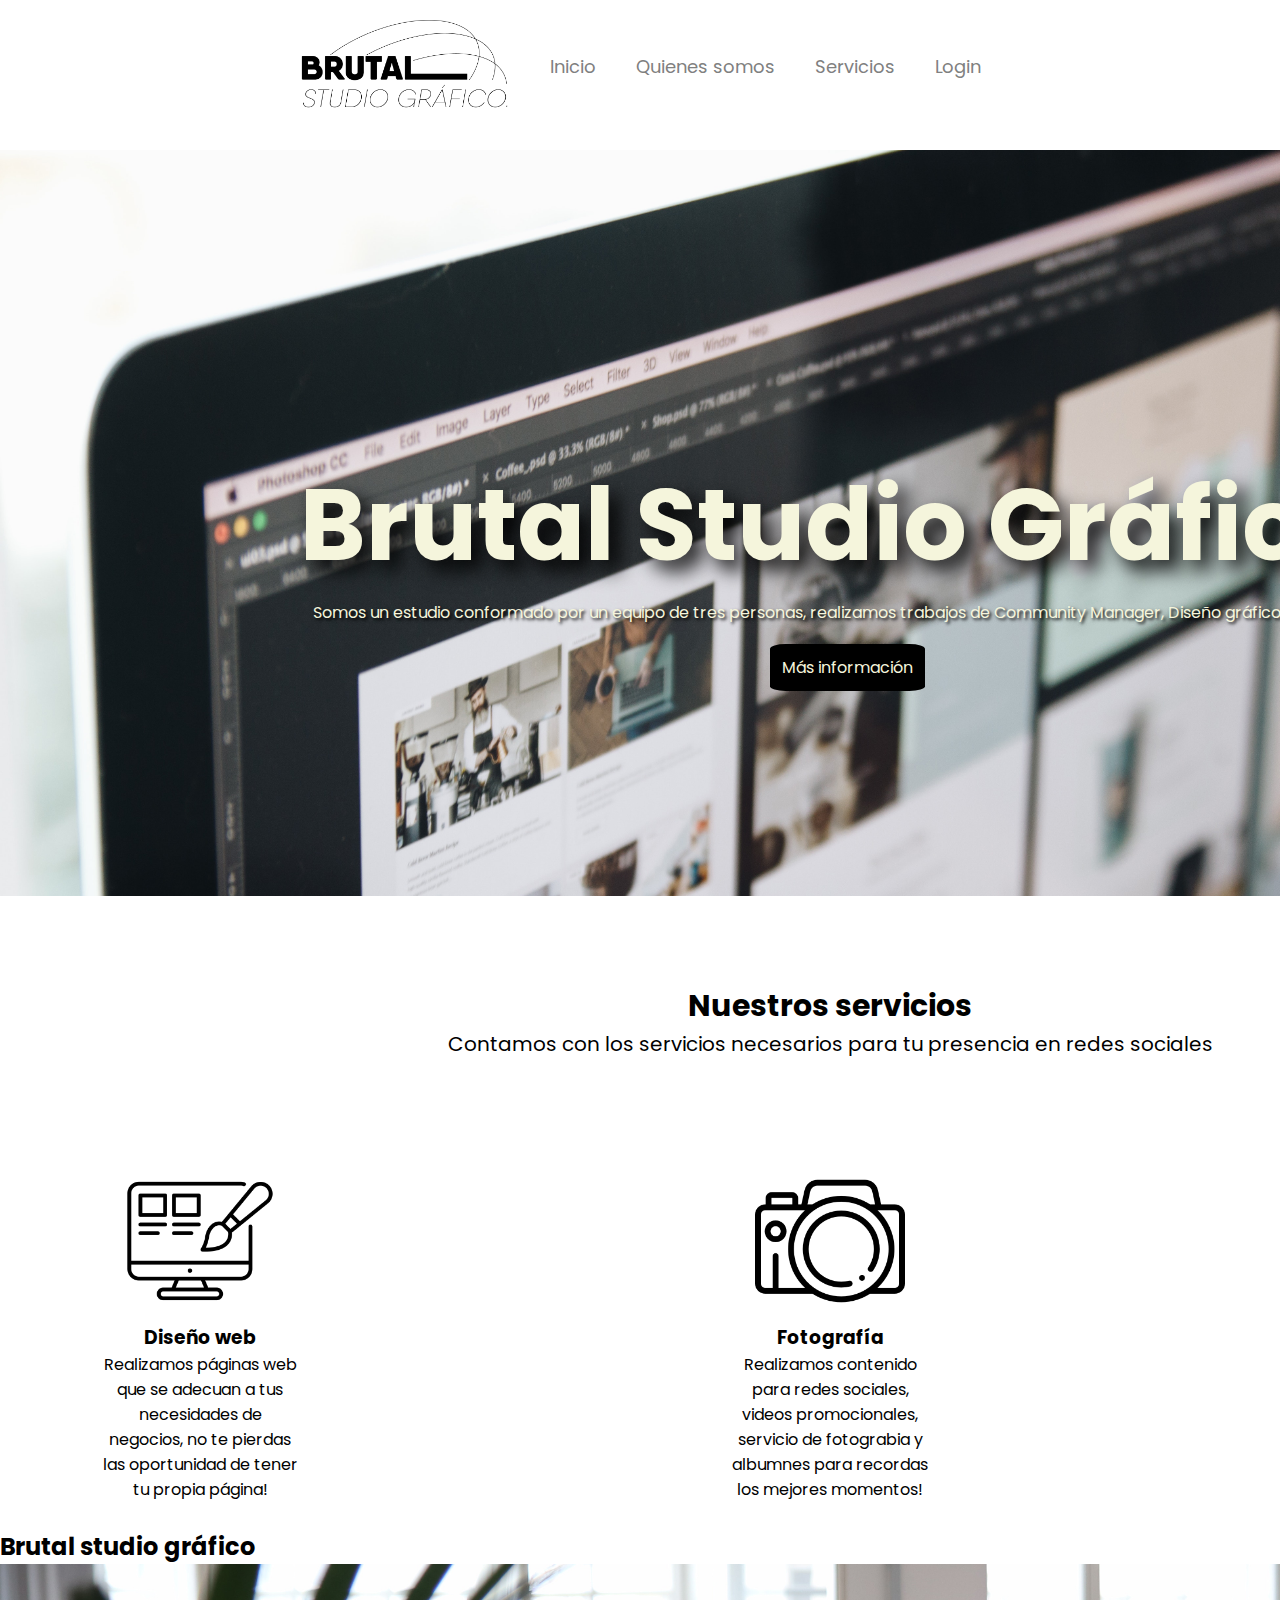
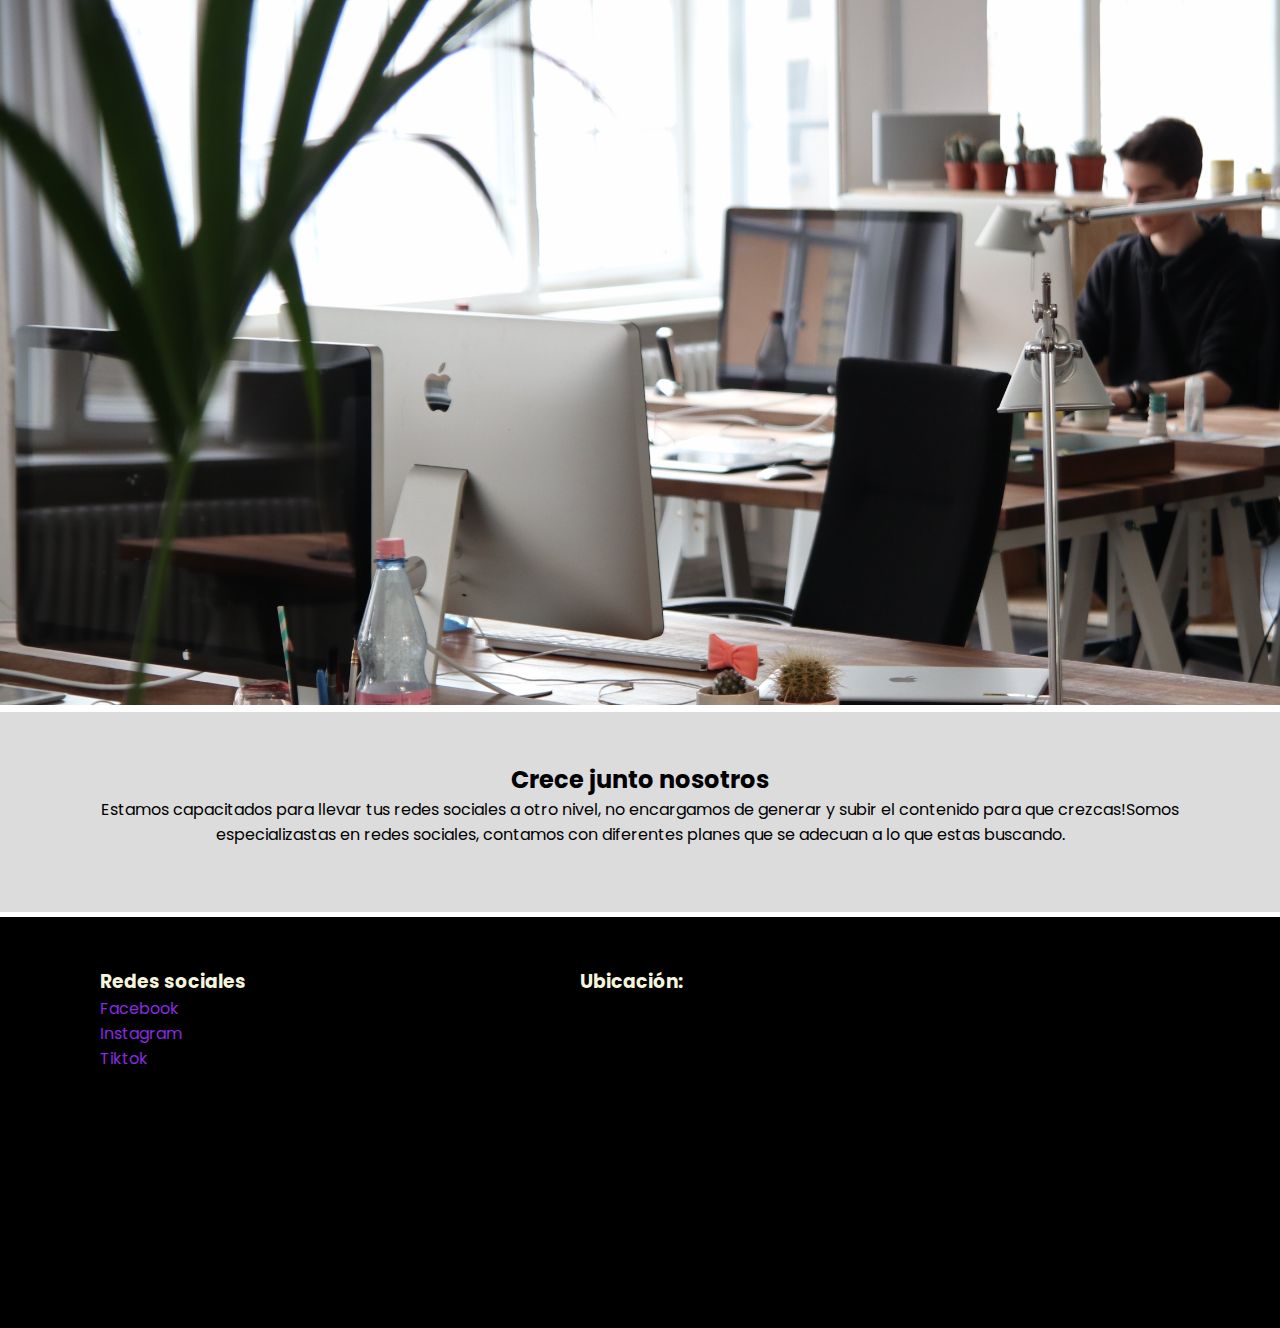
<file: index.html>
<!DOCTYPE html>
<html lang="en">
<head>
    <meta charset="UTF-8">
    <meta name="viewport" content="width=device-width, initial-scale=1.0">
    <link rel="stylesheet" href="style.css">
    <title>Brutal studio graphic.</title>
</head>
<body>
    <header>
        <div class="header">
        <div class="menuContainer">  
            <a href="#" class="logoBrutal"></a>
            <label for="menu">
                <img src="./assets/Recurso 1.png" class="menuIcono" alt="Logotipo Brutal Studio">
            </label>
            <nav class="navBar">
                <ul>
                    <li><a href="#">Inicio</a></li>
                    <li><a href="./somos.html">Quienes somos</a></li>
                    <li><a href="./servicios.html">Servicios</a></li>
                    <li><a href="./login.html">Login</a></li>

                </ul>
            </nav>
        </div>
    </div>
    </header>
    <section class="studio-img">
        <img src="./assets/pexels-tranmautritam-326514.jpg" alt="imagen de estudio" class="img-1">
        <div class="headerContentContainer">
        <h1 class="brutal">Brutal Studio Gráfico.</h1>
        <p class="text-brutal">Somos un estudio conformado por un equipo de tres personas, realizamos trabajos de Community Manager, Diseño gráfico y Fotografía</p>
        <div class="btn-1-informacion">
            <a href="#" class="btn-1">Más información</a>
        </div>
        
        </div>
        <div class="content-servicies">
                        <h2>Nuestros servicios</h2>
            <p class="txt-p">
                Contamos con los servicios necesarios para tu presencia en redes sociales
            </p>
        </div>

        <div class="studioContentContainer">

            <div class="studioGroup">
                <img src="./assets/diseno-web.png" alt="Medios de Comunicación" srcset="" class="img-servicies">
                <h3>Diseño web</h3>
                <p>Realizamos páginas web que se adecuan a tus necesidades de negocios, no te pierdas las oportunidad de tener tu propia página!</p>
            </div>
            <div class="studioGroup">
                <img src="./assets/camara.png" alt="Medios de Comunicación" srcset="" class="img-servicies">
                <h3>Fotografía</h3>
                <p>Realizamos contenido para redes sociales, videos promocionales, servicio de fotograbia y albumnes para recordas los mejores momentos!</p>
            </div>
            <div class="studioGroup">
                <img src="./assets/medios-de-comunicacion-social.png" alt="Medios de Comunicación" srcset="" class="img-servicies">
                <h3>Community Manager</h3>
                <p>Gestionamos redes sociales y comunidades para tu presencia online! Realizamos estategias adecuadas para tu servicio u producto. Publicidad y Ads</p>
            </div>
            
        </div>
    </section>
    <main class="servicies">
        <div class="servicies-content"></div>
        <h2>Brutal studio gráfico</h2>
        <div class="container-img-2">
            <img src="./assets/pexels-marc-mueller-380769.jpg" alt="" class="img-2">
        </div>

    </main>
    <section class="general-content">
        <div class="general-1">
            <h2>Crece junto nosotros</h2>
            <p>Estamos capacitados para llevar tus redes sociales a otro nivel, no encargamos de generar y subir el contenido para que crezcas!Somos especializastas en redes sociales, contamos con diferentes planes que se adecuan a lo que estas buscando.</p>
        </div>
    </section>
    <footer class="footer">
        <div class="footer-content">
            <div class="link">
                <h3 class="h3-tittle">Redes sociales</h3>
                <ul>
                    <li><a href="http://www.facebook.com" class="link-redes">Facebook</a></li>
                    <li><a href="http://www.instagram.com" class="link-redes">Instagram</a></li>
                    <li><a href="http://www.tiktok.com" class="link-redes">Tiktok</a></li>
                </ul>

            </div>
    
            <div class="map">
                <h3 class="h3-tittle">Ubicación:</h3>
                <iframe src="https://www.google.com/maps/embed?pb=!1m18!1m12!1m3!1d115903.43122674648!2d-65.51320172140389!3d-24.796062146490534!2m3!1f0!2f0!3f0!3m2!1i1024!2i768!4f13.1!3m3!1m2!1s0x941bc3a35151b7f9%3A0xa5cd992cd587f206!2sSalta!5e0!3m2!1ses!2sar!4v1687364531758!5m2!1ses!2sar" width="600" height="250" style="border:0;" allowfullscreen="" loading="lazy" referrerpolicy="no-referrer-when-downgrade"></iframe>
         

            </div>

        </div>
        &copy; Rocio Morales
    </footer>
    

    
</body>
</html>
</file>
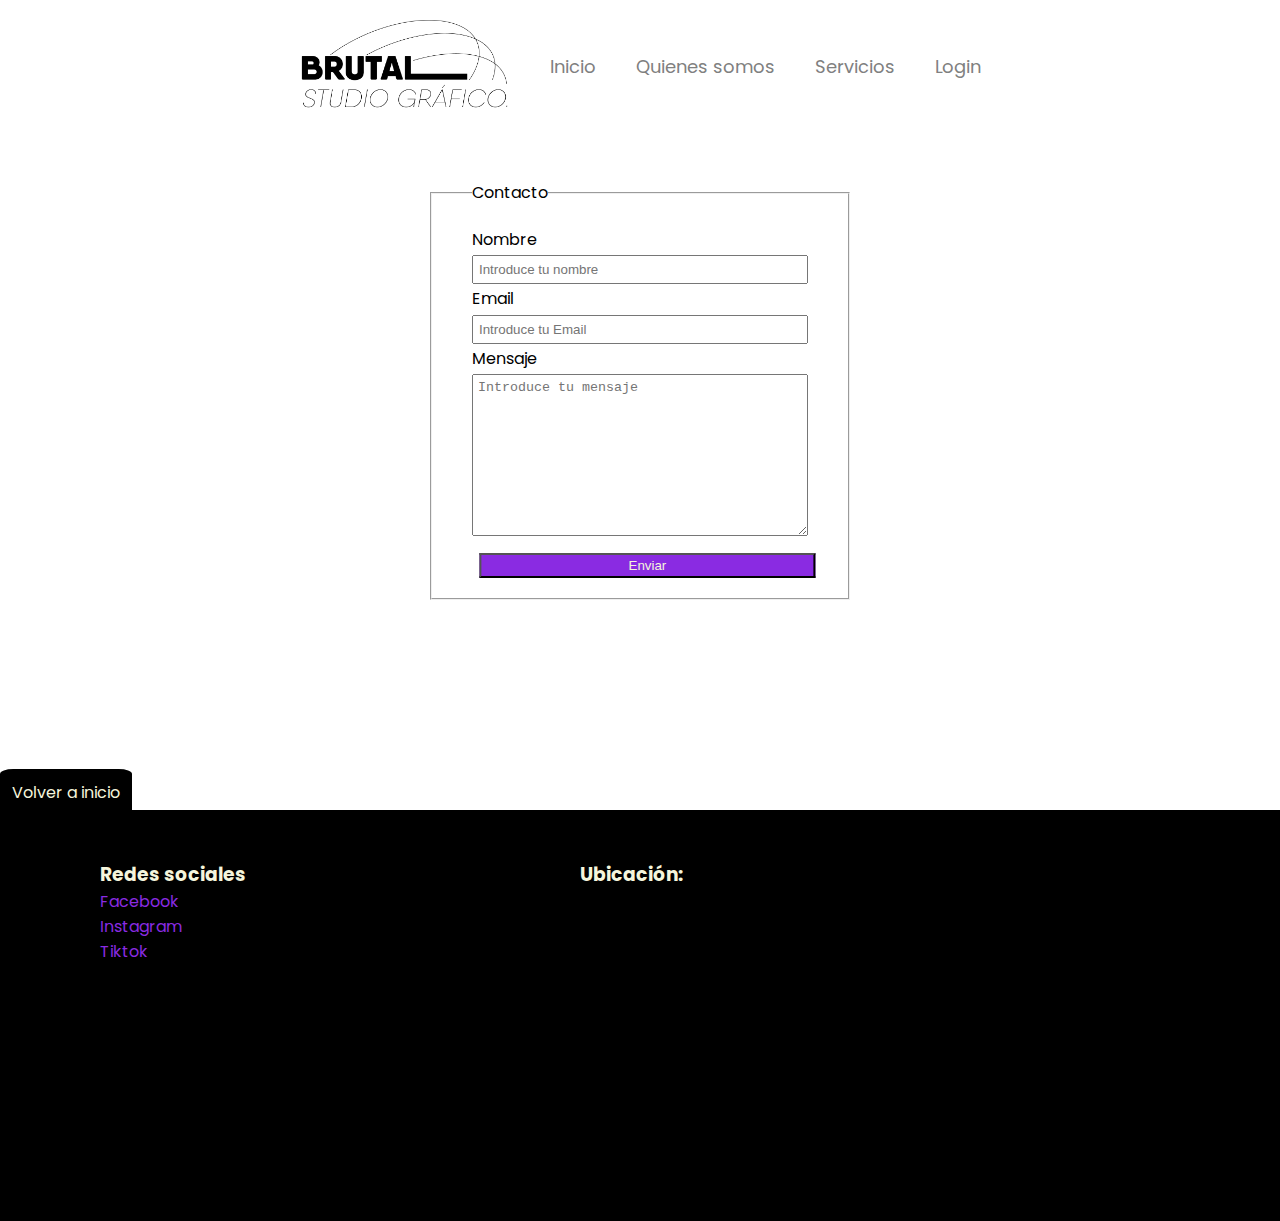
<file: login.html>
<!DOCTYPE html>
<html lang="en">
<head>
    <meta charset="UTF-8">
    <meta name="viewport" content="width=device-width, initial-scale=1.0">
    <link rel="stylesheet" href="style.css">
    <title>Brutal studio graphic.</title>
</head>
<body>
    <header>
        <div class="header">
        <div class="menuContainer">  
            <a href="#" class="logoBrutal"></a>
            <label for="menu">
                <img src="./assets/Recurso 1.png" class="menuIcono" alt="Logotipo Brutal Studio">
            </label>
            <nav class="navBar">
                <ul>
                    <li><a href="./index.html">Inicio</a></li>
                    <li><a href="./somos.html">Quienes somos</a></li>
                    <li><a href="./servicios.html">Servicios</a></li>
                    <li><a href="#">Login</a></li>

                </ul>
            </nav>
        </div>
    </div>
    </header>
    <section>
        <div>
    
    <form action="www.google.com" class="form-container">
        <fieldset>
          <legend>Contacto</legend>
          <div class="form-control">
            <label for="name">Nombre</label>
            <input type="name" id="name" placeholder="Introduce tu nombre" required />
          </div>
  
          <div class="form-control">
            <label for="email">Email</label>
            <input
              type="email"
              id="email"
              placeholder="Introduce tu Email"
              required
            />
          </div>
  
          <div class="form-control">
            <label for="message">Mensaje</label>
            <textarea
              id="message"
              cols="30"
              rows="10"
              placeholder="Introduce tu mensaje"
              required
            ></textarea>
          </div>
          <input type="submit" value="Enviar" class="submit-btn" />
        </fieldset>
  </form>

</div>
</section>  <div class="btn-1-informacion">
    <a href="./index.html" class="btn-1">Volver a inicio</a>
</div>
    <footer class="footer">
        <div class="footer-content">
            <div class="link">
                <h3 class="h3-tittle">Redes sociales</h3>
                <ul>
                    <li><a href="http://www.facebook.com" class="link-redes">Facebook</a></li>
                    <li><a href="http://www.instagram.com" class="link-redes">Instagram</a></li>
                    <li><a href="http://www.tiktok.com" class="link-redes">Tiktok</a></li>
                </ul>

            </div>
    
            <div class="map">
                <h3 class="h3-tittle">Ubicación:</h3>
                <iframe src="https://www.google.com/maps/embed?pb=!1m18!1m12!1m3!1d115903.43122674648!2d-65.51320172140389!3d-24.796062146490534!2m3!1f0!2f0!3f0!3m2!1i1024!2i768!4f13.1!3m3!1m2!1s0x941bc3a35151b7f9%3A0xa5cd992cd587f206!2sSalta!5e0!3m2!1ses!2sar!4v1687364531758!5m2!1ses!2sar" width="600" height="250" style="border:0;" allowfullscreen="" loading="lazy" referrerpolicy="no-referrer-when-downgrade"></iframe>
         

            </div>

        </div>
        &copy; Rocio Morales
    </footer>
    

    
</body>
</html>
</file>
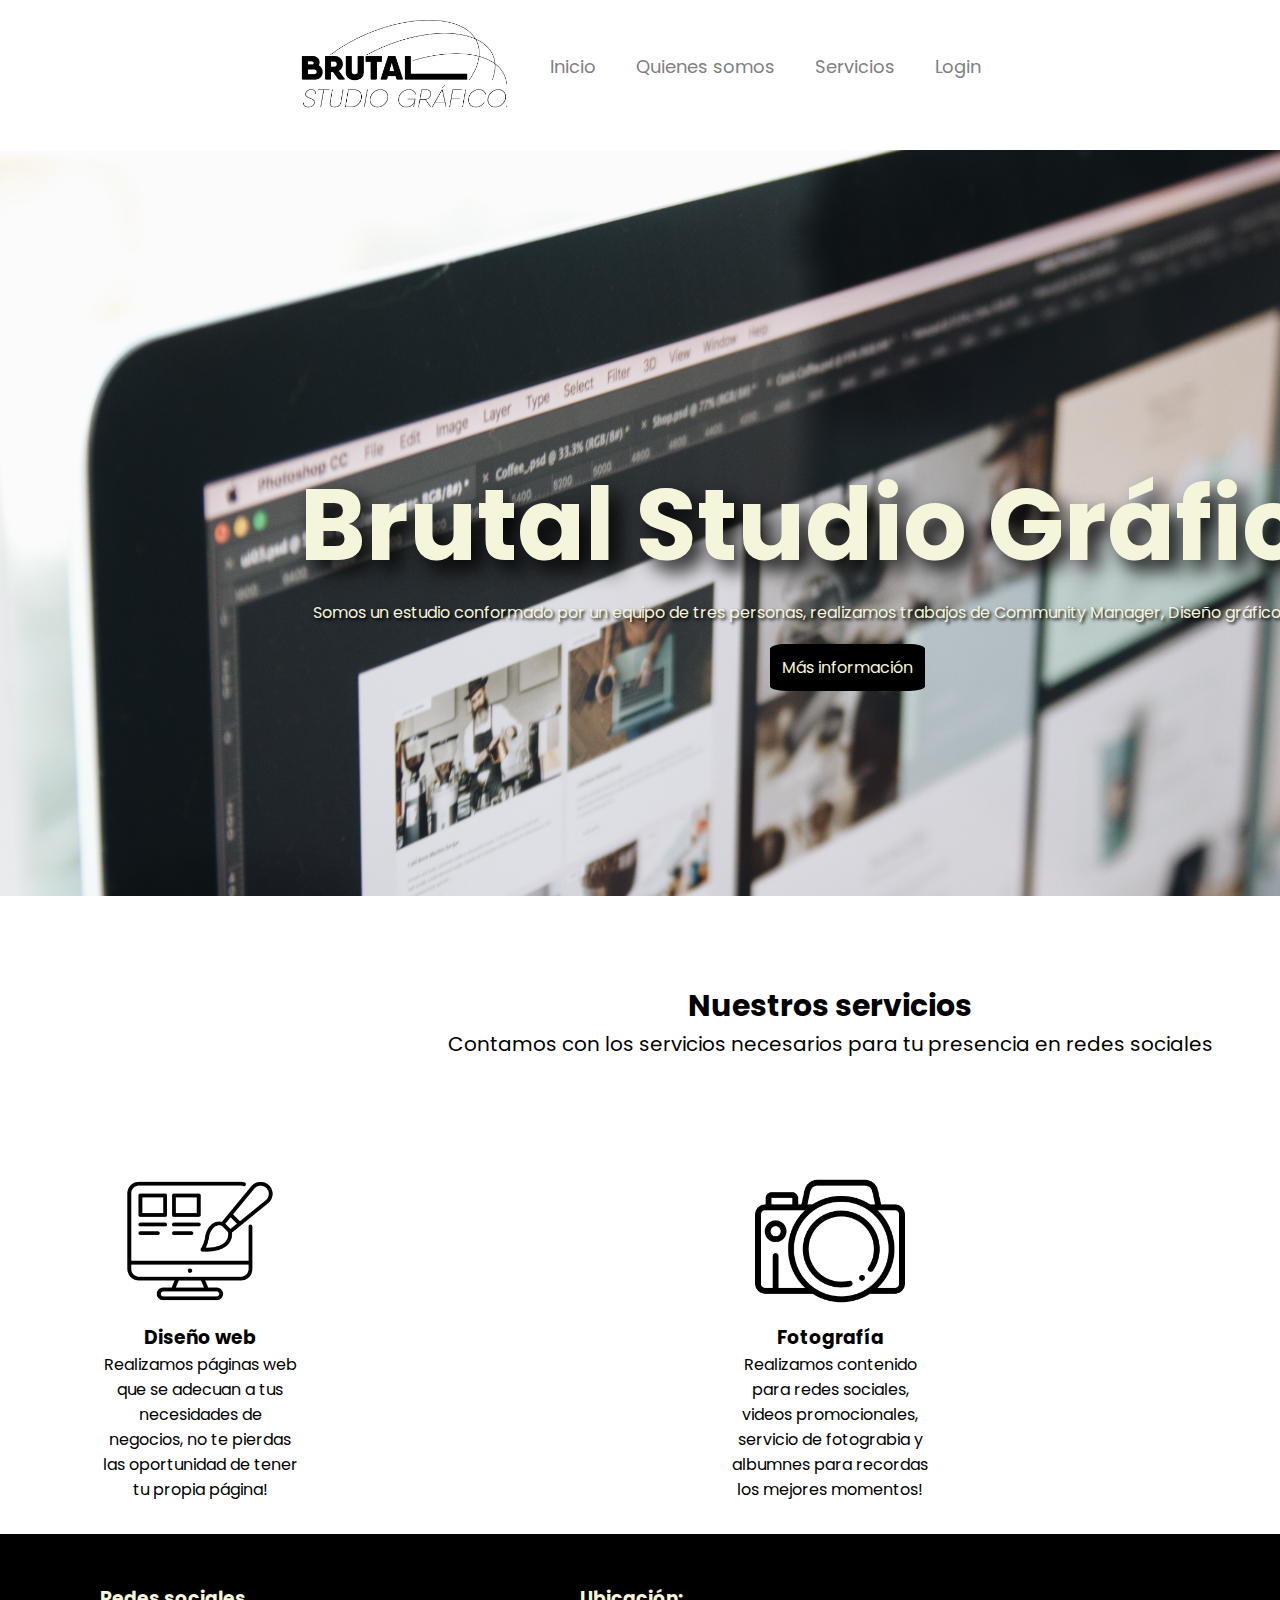
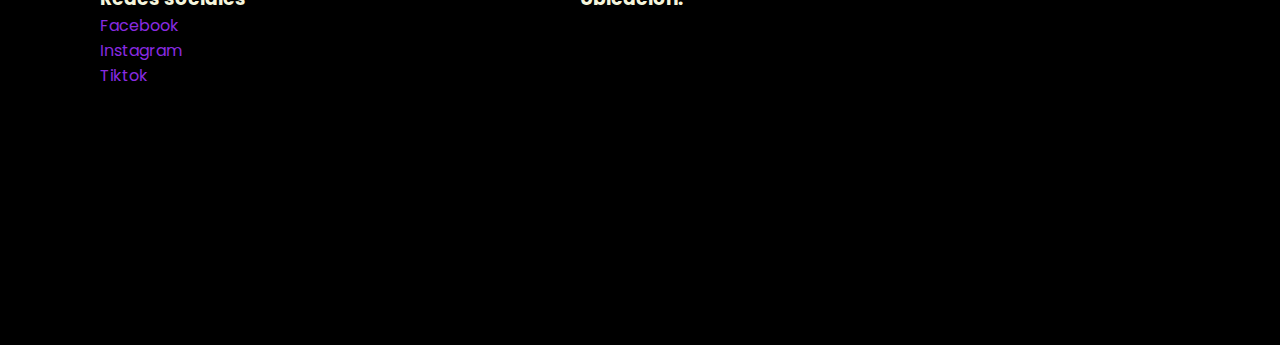
<file: servicios.html>
<!DOCTYPE html>
<html lang="en">
<head>
    <meta charset="UTF-8">
    <meta name="viewport" content="width=device-width, initial-scale=1.0">
    <link rel="stylesheet" href="style.css">
    <title>Brutal studio graphic.</title>
</head>
<body>
    <header>
        <div class="header">
        <div class="menuContainer">  
            <a href="#" class="logoBrutal"></a>
            <label for="menu">
                <img src="./assets/Recurso 1.png" class="menuIcono" alt="Logotipo Brutal Studio">
            </label>
            <nav class="navBar">
                <ul>
                    <li><a href="./index.html">Inicio</a></li>
                    <li><a href="./somos.html">Quienes somos</a></li>
                    <li><a href="#">Servicios</a></li>
                    <li><a href="./login.html">Login</a></li>

                </ul>
            </nav>
        </div>
    </div>
    </header>
    <section class="studio-img">
        <img src="./assets/pexels-tranmautritam-326514.jpg" alt="imagen de estudio" class="img-1">
        <div class="headerContentContainer">
        <h1 class="brutal">Brutal Studio Gráfico.</h1>
        <p class="text-brutal">Somos un estudio conformado por un equipo de tres personas, realizamos trabajos de Community Manager, Diseño gráfico y Fotografía</p>
        <div class="btn-1-informacion">
            <a href="#" class="btn-1">Más información</a>
        </div>
        
        </div>
        <div class="content-servicies">
                        <h2>Nuestros servicios</h2>
            <p class="txt-p">
                Contamos con los servicios necesarios para tu presencia en redes sociales
            </p>
        </div>

        <div class="studioContentContainer">

            <div class="studioGroup">
                <img src="./assets/diseno-web.png" alt="Medios de Comunicación" srcset="" class="img-servicies">
                <h3>Diseño web</h3>
                <p>Realizamos páginas web que se adecuan a tus necesidades de negocios, no te pierdas las oportunidad de tener tu propia página!</p>
            </div>
            <div class="studioGroup">
                <img src="./assets/camara.png" alt="Medios de Comunicación" srcset="" class="img-servicies">
                <h3>Fotografía</h3>
                <p>Realizamos contenido para redes sociales, videos promocionales, servicio de fotograbia y albumnes para recordas los mejores momentos!</p>
            </div>
            <div class="studioGroup">
                <img src="./assets/medios-de-comunicacion-social.png" alt="Medios de Comunicación" srcset="" class="img-servicies">
                <h3>Community Manager</h3>
                <p>Gestionamos redes sociales y comunidades para tu presencia online! Realizamos estategias adecuadas para tu servicio u producto. Publicidad y Ads</p>
            </div>
            
        </div>
    </section>


    <footer class="footer">
        <div class="footer-content">
            <div class="link">
                <h3 class="h3-tittle">Redes sociales</h3>
                <ul>
                    <li><a href="http://www.facebook.com" class="link-redes">Facebook</a></li>
                    <li><a href="http://www.instagram.com" class="link-redes">Instagram</a></li>
                    <li><a href="http://www.tiktok.com" class="link-redes">Tiktok</a></li>
                </ul>

            </div>
    
            <div class="map">
                <h3 class="h3-tittle">Ubicación:</h3>
                <iframe src="https://www.google.com/maps/embed?pb=!1m18!1m12!1m3!1d115903.43122674648!2d-65.51320172140389!3d-24.796062146490534!2m3!1f0!2f0!3f0!3m2!1i1024!2i768!4f13.1!3m3!1m2!1s0x941bc3a35151b7f9%3A0xa5cd992cd587f206!2sSalta!5e0!3m2!1ses!2sar!4v1687364531758!5m2!1ses!2sar" width="600" height="250" style="border:0;" allowfullscreen="" loading="lazy" referrerpolicy="no-referrer-when-downgrade"></iframe>
         

            </div>

        </div>
        &copy; Rocio Morales
    </footer>
    

    
</body>
</html>
</file>
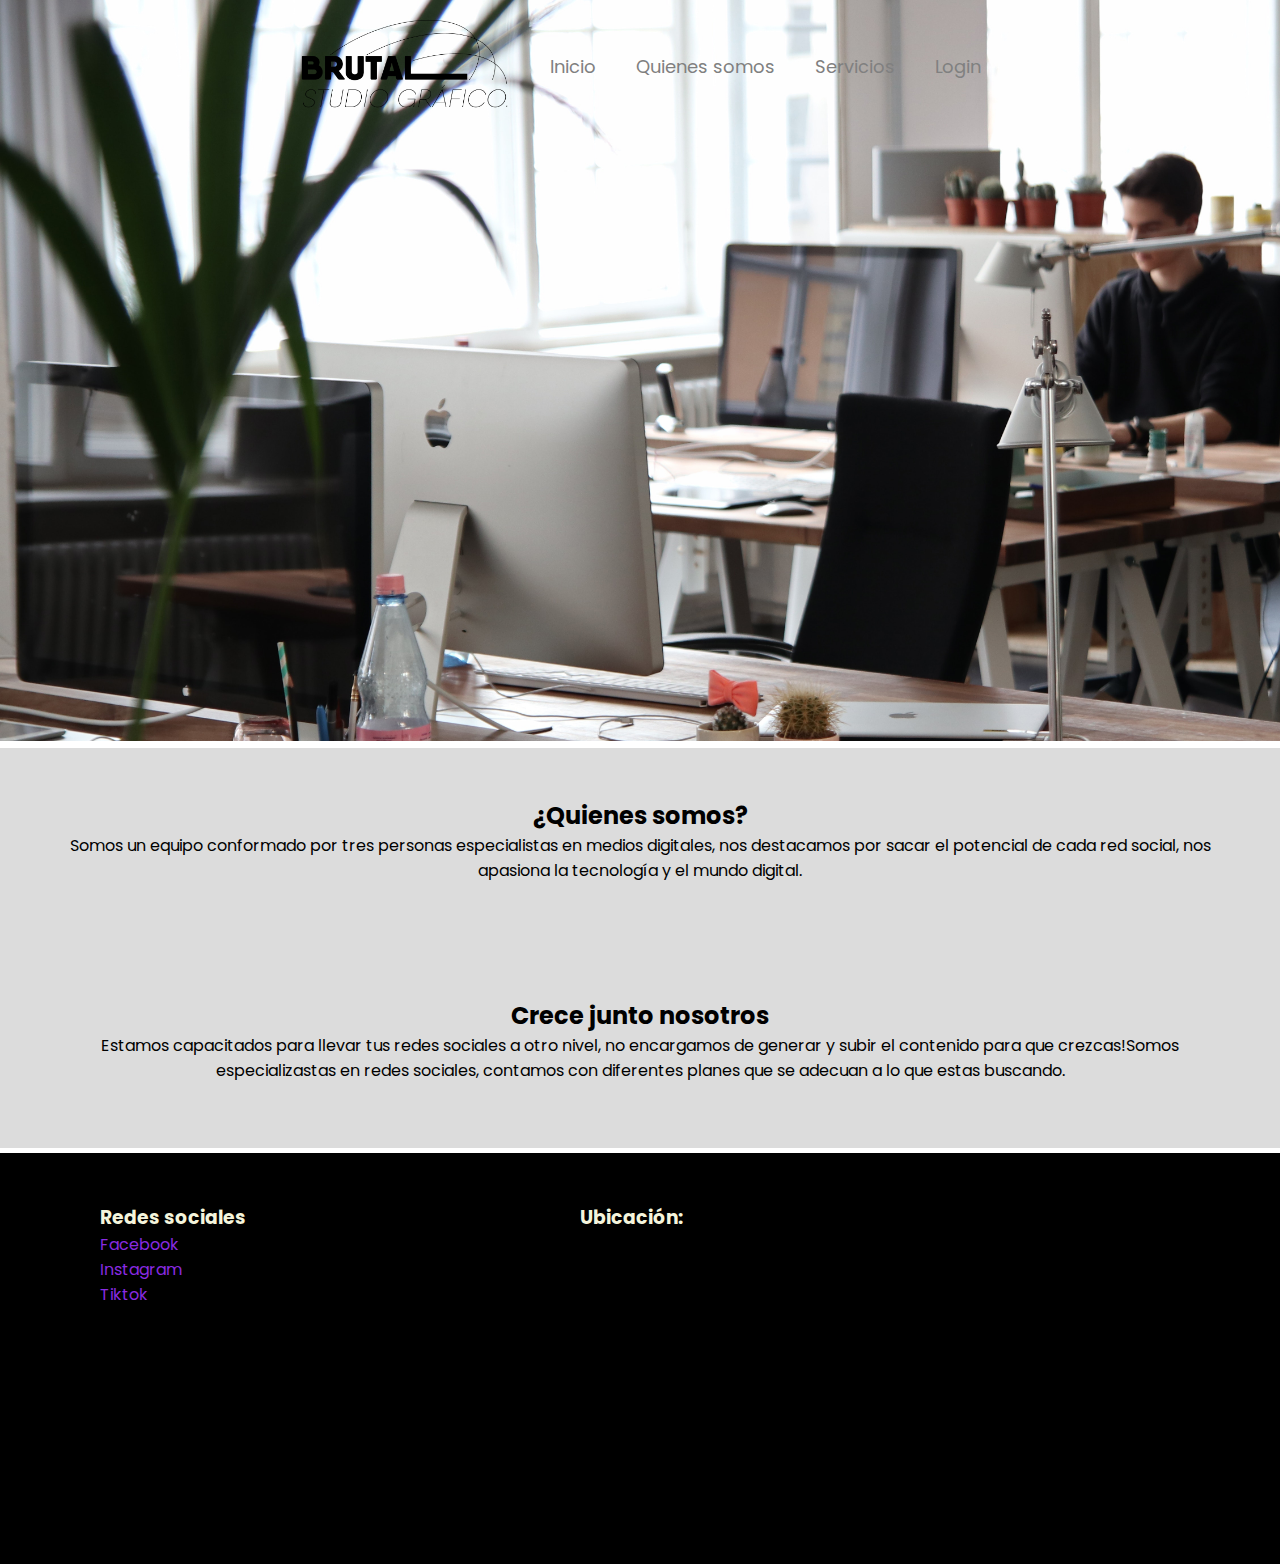
<file: somos.html>
<!DOCTYPE html>
<html lang="en">
<head>
    <meta charset="UTF-8">
    <meta name="viewport" content="width=device-width, initial-scale=1.0">
    <link rel="stylesheet" href="style.css">
    <title>Brutal studio graphic.</title>
</head>
<body>
    <header>
        <div class="header">
        <div class="menuContainer">  
            <a href="#" class="logoBrutal"></a>
            <label for="menu">
                <img src="./assets/Recurso 1.png" class="menuIcono" alt="Logotipo Brutal Studio">
            </label>
            <nav class="navBar">
                <ul>
                    <li><a href="./index.html">Inicio</a></li>
                    <li><a href="#">Quienes somos</a></li>
                    <li><a href="./servicios.html">Servicios</a></li>
                    <li><a href="./login.html">Login</a></li>

                </ul>
            </nav>
        </div>
    </div>
    </header>

    <main class="servicies">
        <div class="servicies-content"></div>
        <div class="container-img-2">
            <img src="./assets/pexels-marc-mueller-380769.jpg" alt="" class="img-2">
        </div>    
        <section class="general-content">
        <div class="general-1">
            <h2>¿Quienes somos?</h2>
            <p>Somos un equipo conformado por tres personas especialistas en medios digitales, nos destacamos por sacar el potencial de cada red social, nos apasiona la tecnología y el mundo digital.</p>
        </div>
    </section>


    </main>       
     <section class="general-content">
            <div class="general-1">
                <h2>Crece junto nosotros</h2>
                <p>Estamos capacitados para llevar tus redes sociales a otro nivel, no encargamos de generar y subir el contenido para que crezcas!Somos especializastas en redes sociales, contamos con diferentes planes que se adecuan a lo que estas buscando.</p>
            </div>
        </section>

    <footer class="footer">
        <div class="footer-content">
            <div class="link">
                <h3 class="h3-tittle">Redes sociales</h3>
                <ul>
                    <li><a href="http://www.facebook.com" class="link-redes">Facebook</a></li>
                    <li><a href="http://www.instagram.com" class="link-redes">Instagram</a></li>
                    <li><a href="http://www.tiktok.com" class="link-redes">Tiktok</a></li>
                </ul>

            </div>
    
            <div class="map">
                <h3 class="h3-tittle">Ubicación:</h3>
                <iframe src="https://www.google.com/maps/embed?pb=!1m18!1m12!1m3!1d115903.43122674648!2d-65.51320172140389!3d-24.796062146490534!2m3!1f0!2f0!3f0!3m2!1i1024!2i768!4f13.1!3m3!1m2!1s0x941bc3a35151b7f9%3A0xa5cd992cd587f206!2sSalta!5e0!3m2!1ses!2sar!4v1687364531758!5m2!1ses!2sar" width="600" height="250" style="border:0;" allowfullscreen="" loading="lazy" referrerpolicy="no-referrer-when-downgrade"></iframe>
         

            </div>

        </div>
        &copy; Rocio Morales
    </footer>
    

    
</body>
</html>
</file>
<file: style.css>
@import url('https://fonts.googleapis.com/css2?family=Poppins:wght@400;500;600;700;800&display=swap');
*{
    margin:0;
    padding: 0;
    box-sizing: border-box;
    text-decoration: none;
    list-style: none;

}
body{
    font-family: 'Poppins', sans-serif;
}


@media (max-width: 1230px){
    .navBar ul{
        background-color: #EFAAC4;
        width: 100%;
        height: calc(100vh - 80px);
        position: absolute;
        top: 80px;
        left: 0;
        flex-direction: column;
        align-items: center;
        justify-content: center;
        display: none;
        gap: 30px;
    }
    .navBar i {
        display: block;
    }
    .navBar a {
        font-size: 18px;
    }
    .menuContainer{
        display: flex;
        order: 2;
        cursor: pointer;
    }
     
    
}
    
    @media (max-width: 500px){
        .img-1 .img-2{
            max-width: 250px;
            width: 100%;
        }
        .studioGroup{
            display: flex;
            flex-wrap: wrap;
            gap: 20px;
        }
        
        iframe{
            max-width: 300px;
            width: 100%;
            padding: 10px;
        }
        .container{
            max-width: 550px;
            width: 100%;
            
        }
        
    }
@media(min-width:350px){
    .body{
        width: 50%;
    }

}

.menuContainer{
    position:absolute;
    top: 0;
    left: 0;
    right: 0;
    display: flex;
    align-items:center;
    justify-content: center;
    
}

.menuIcono{
    width: 250px;
    position: relative;
    display: flex;
    float: left;
    padding: 20px;

}
.menuContainer{
    display: flex;
    flex-wrap: wrap;
}
.menuContainer .navBar ul li{
    position: relative;
    float: left;
}
.menuContainer .navBar ul li a{
    font-size: 18px;
    padding: 20px;
    color: grey;
    display: block;
    font-weight: 400;
}
.menuContainer .navBar ul li a:hover{
    color: blueviolet;
}

.img-1{
    width: 1660px;
}
.img-2{
    width: 1660px;
}
.studio-img{
    margin-top: 150px;
    position: relative;
    display: inline-block;
    text-align: center;
    
}
.headerContentContainer{
    position: absolute;
    top: 300px;
    left: 300px;
}
.brutal{
    font-size: 100px;  
    color: beige;
    text-shadow: black 0.1em 0.1em 0.2em;
}
.text-brutal{
    
    color: beige;
    text-shadow: black 0.1em 0.1em 0.2em;
}
.btn-1-informacion{
    margin-top: 30px;
}
.btn-1{
    
    color: beige;
    background-color: black;
    border-radius: 10%;
    padding: 12px;
}
.btn-1:hover{
    color: blueviolet;
    background-color: beige;
    font-weight: bold;
}
.general-content{
 
    text-align: center;
    background-color: gainsboro;
    width: auto;
    height: 200px;
}
.general-1{
   padding: 50px;
}
.studioContentContainer{
    display: flex;
    align-items:center;
    justify-content: space-between;
    padding-left: 100px;
    padding-right: 100px;

}
.img-servicies{
    width: 150px;
}
.content-servicies{
    font-size: 20px;  
    padding: 80px;
    
    }
.studioGroup{
    width: 200px;
    
    

}
.footer{
    background-color: black;
   
}
.footer-content{
    display: flex;
    justify-content: space-between;
    padding-right: 100px;
    padding-left: 100px;
    padding-top: 50px;
    padding-bottom: 50px;
    margin-top: 5px;
}
.link{
    color: beige;
}
.h3-tittle{
    color: beige;
}
.link-redes{
    color: blueviolet;
    padding-bottom: 50px;

}
.link-redes:hover{
 color: aliceblue;
}

.form-container{
    display: flex;
    position: relative;
    justify-content: center;
    padding-top: 180px;
    padding-bottom: 150px;
}
 input,
    textarea {
    width: 100%;
    padding: 5px;
    outline: none;
  }

  label {
    line-height: 1.9rem;
  }

  input[type="submit"] {
   transform: translate(2.2%);
   padding: 3px;
   margin-top: 0.6rem;

  }

 fieldset {
   padding: 20px 40px;
 }
 .submit-btn{
   background-color: blueviolet;
   color: beige;

 }
</file>
